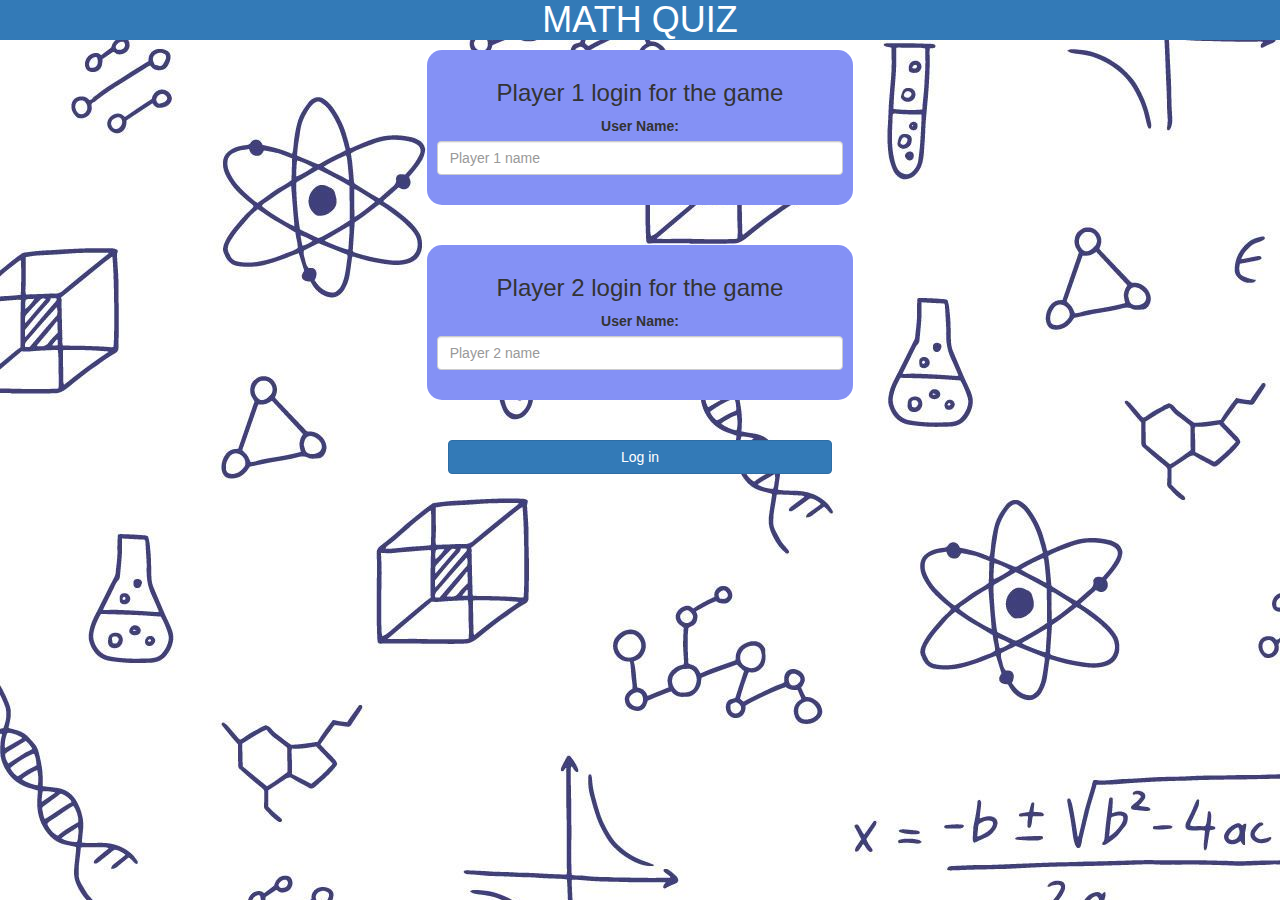
<file: index.html>
<!DOCTYPE html>
<html>
<head>
	<title>MATH QUIZ</title>

<meta name="viewport" content="width=device-width, initial-scale=1">
<link rel="stylesheet" href="https://maxcdn.bootstrapcdn.com/bootstrap/3.4.0/css/bootstrap.min.css">
<script src="https://ajax.googleapis.com/ajax/libs/jquery/3.4.1/jquery.min.js"></script>
<script src="https://maxcdn.bootstrapcdn.com/bootstrap/3.4.0/js/bootstrap.min.js"></script>

<link rel="stylesheet" type="text/css" href="game.css">

<script src="game_login.js"></script>
</head>
<body>

<center>
	<h1  class="bg-primary heading">MATH QUIZ</h1>
<div class="col-lg-4 col-sm-8 col-xs-11 login_div1">
	<h3>Player 1 login for the game</h3>
	<label>User Name:</label>
	<input type="text" id="player1_name_input" class="form-control" placeholder="Player 1 name">
	<br>
</div>
<br>
<br>


<div class="col-lg-4 col-sm-8 col-xs-11 login_div2">
	<h3>Player 2 login for the game</h3>
	<label>User Name:</label>
	<input type="text" id="player2_name_input" class="form-control" placeholder="Player 2 name">
	<br>
</div>
<br><br>
<button style="width: 30%;" class="btn btn-primary" onclick="adduser();">Log in</button>
</center>
</body>
</html>
</file>
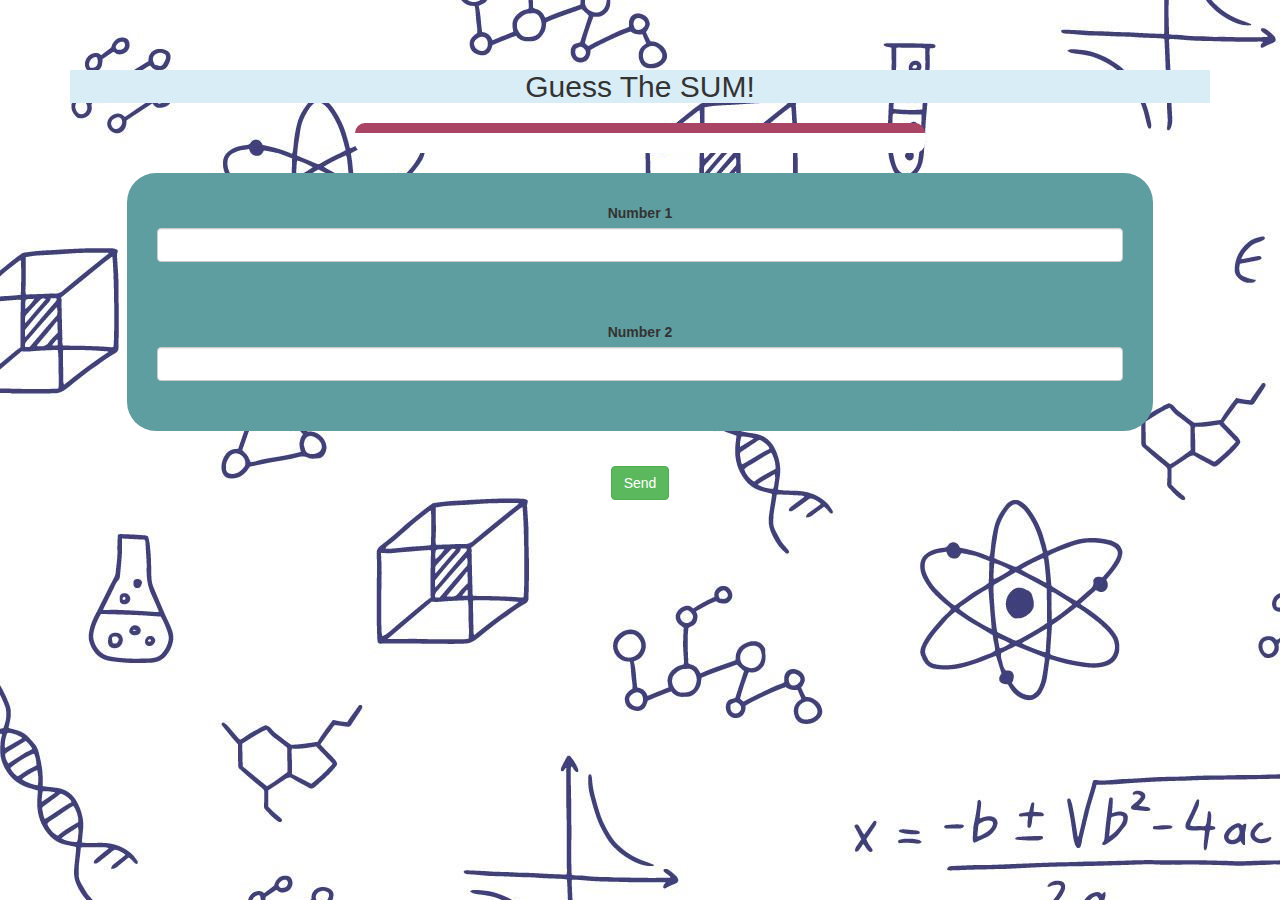
<file: game_page.html>
<!DOCTYPE html>
<html>
<head>
	<title>Guess The Word</title>

<meta name="viewport" content="width=device-width, initial-scale=1">
<link rel="stylesheet" href="https://maxcdn.bootstrapcdn.com/bootstrap/3.4.0/css/bootstrap.min.css">
<script src="https://ajax.googleapis.com/ajax/libs/jquery/3.4.1/jquery.min.js"></script>
<script src="https://maxcdn.bootstrapcdn.com/bootstrap/3.4.0/js/bootstrap.min.js"></script>

<link rel="stylesheet" type="text/css" href="game.css">
</head>
<body>
	<h4 id="player1_name"></h4> <span id="player1_score"></span>
	<br>
	<h4 id="player2_name"></h4> <span id="player2_score"></span>

<div class="container">
	<center>
		<h2 class="bg-info">Guess The SUM!</h2>
        <h3 id="player_question"></h3>
		<h3 id="player_answer"></h3>
		<div id="output" class="col-lg-6"> </div>
		<br>
		<div id="div_input">
			<label>Number 1</label>
			<input type="number" id="number_1" class="form-control">
		   <br>
		   <br>
		   <br>
		   <label>Number 2</label>
			<input type="number" id="number_2" class="form-control">
		   <br>
		</div>
		
		<button onclick="send()" class="btn btn-success">Send</button>

	</center>
</div>

<script src="game_page.js"></script>
</body>
</html>
</file>
<file: game.css>
body
{
	background-image: url('image.jpg') ;
}

	.login_div1 , .login_div2
	{
		background: #8491f5;
		padding: 10px;
		float: none;
		border-radius: 15px;
		text-align: center;
	}


#player1_name , #player2_name
{
	display: inline-block;
	margin-left: 20px;
}
#word
{
	width: 60%;
}
#word_display
{
	letter-spacing: 5px;
}
#output
{
background: white;
border-radius: 10px;
border-top: 10px solid #AA4465;
padding: 10px;
float: none;
text-align: left;
}
.heading{
	margin-top: 0;
}
#div_input{
	background-color: cadetblue;
	width: 90%;
	padding: 30px;
	border-radius: 29px;
	margin-bottom: 35px;
}
</file>
